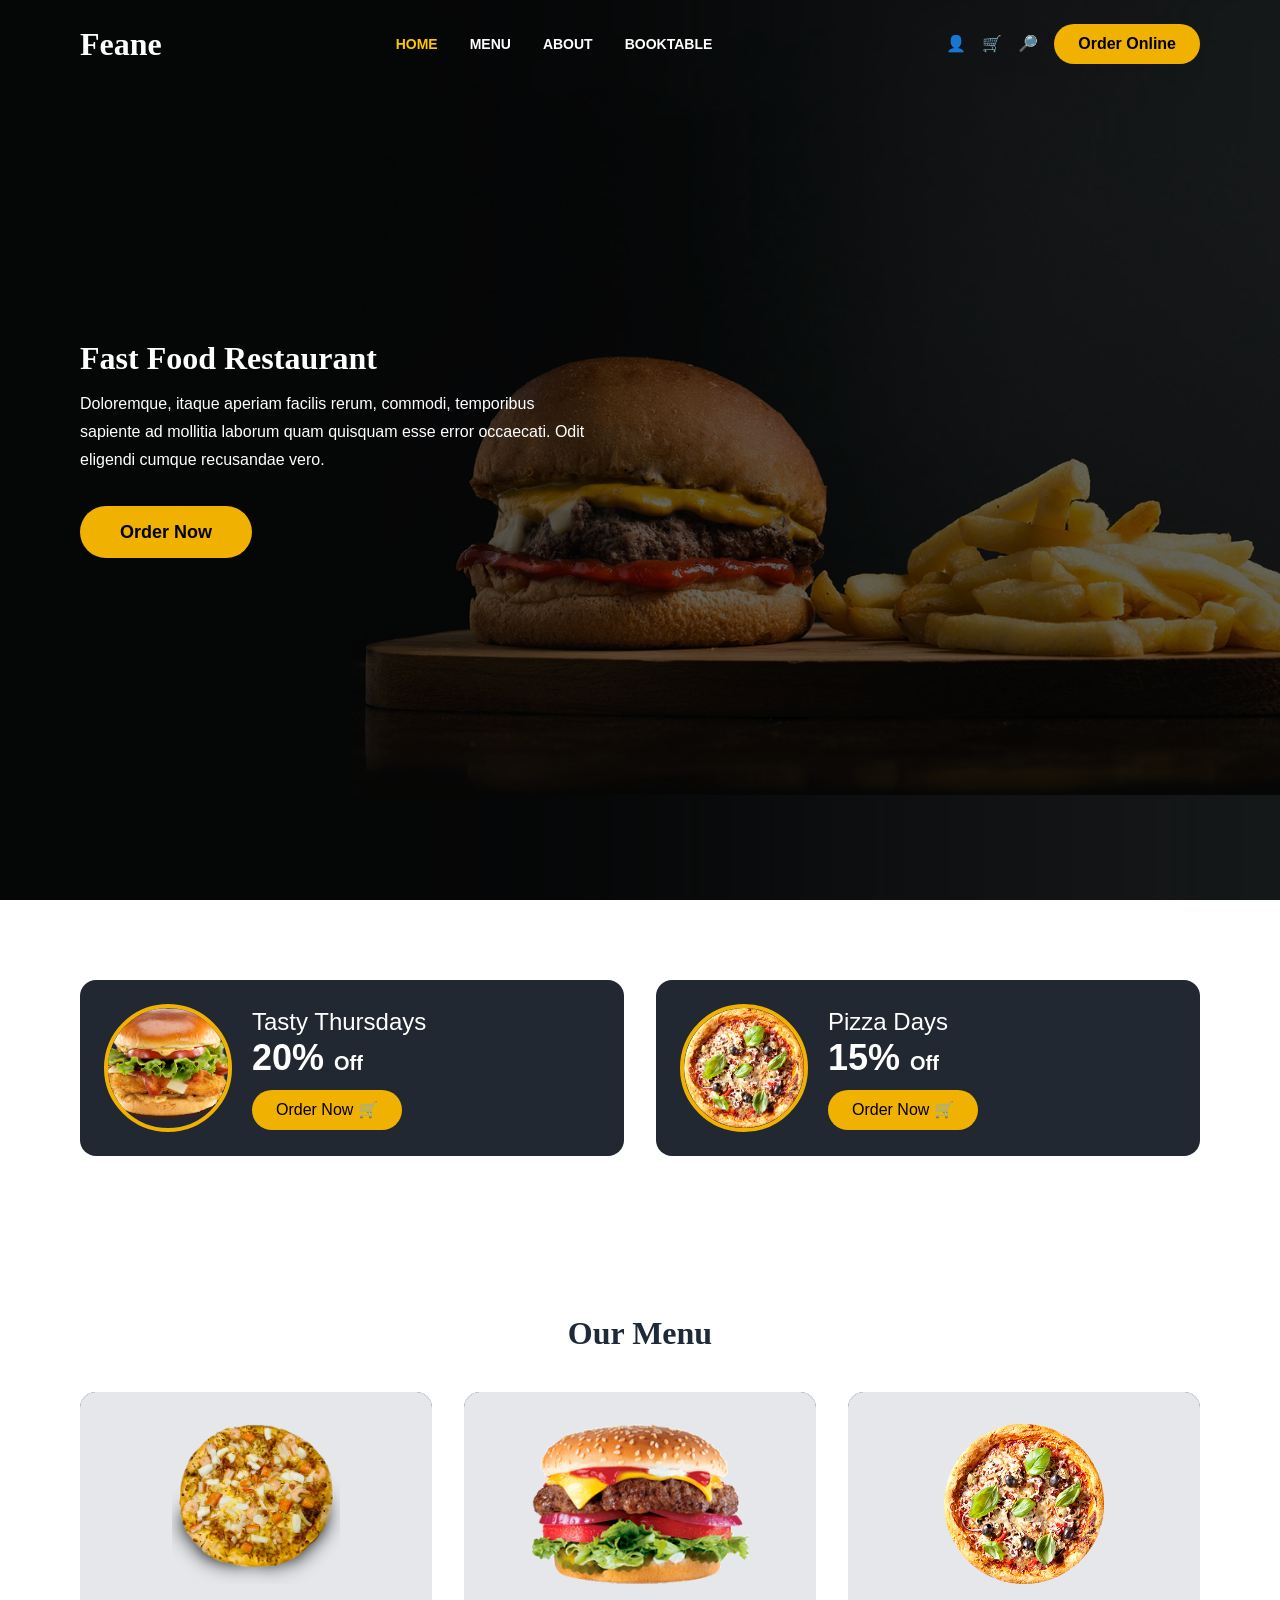
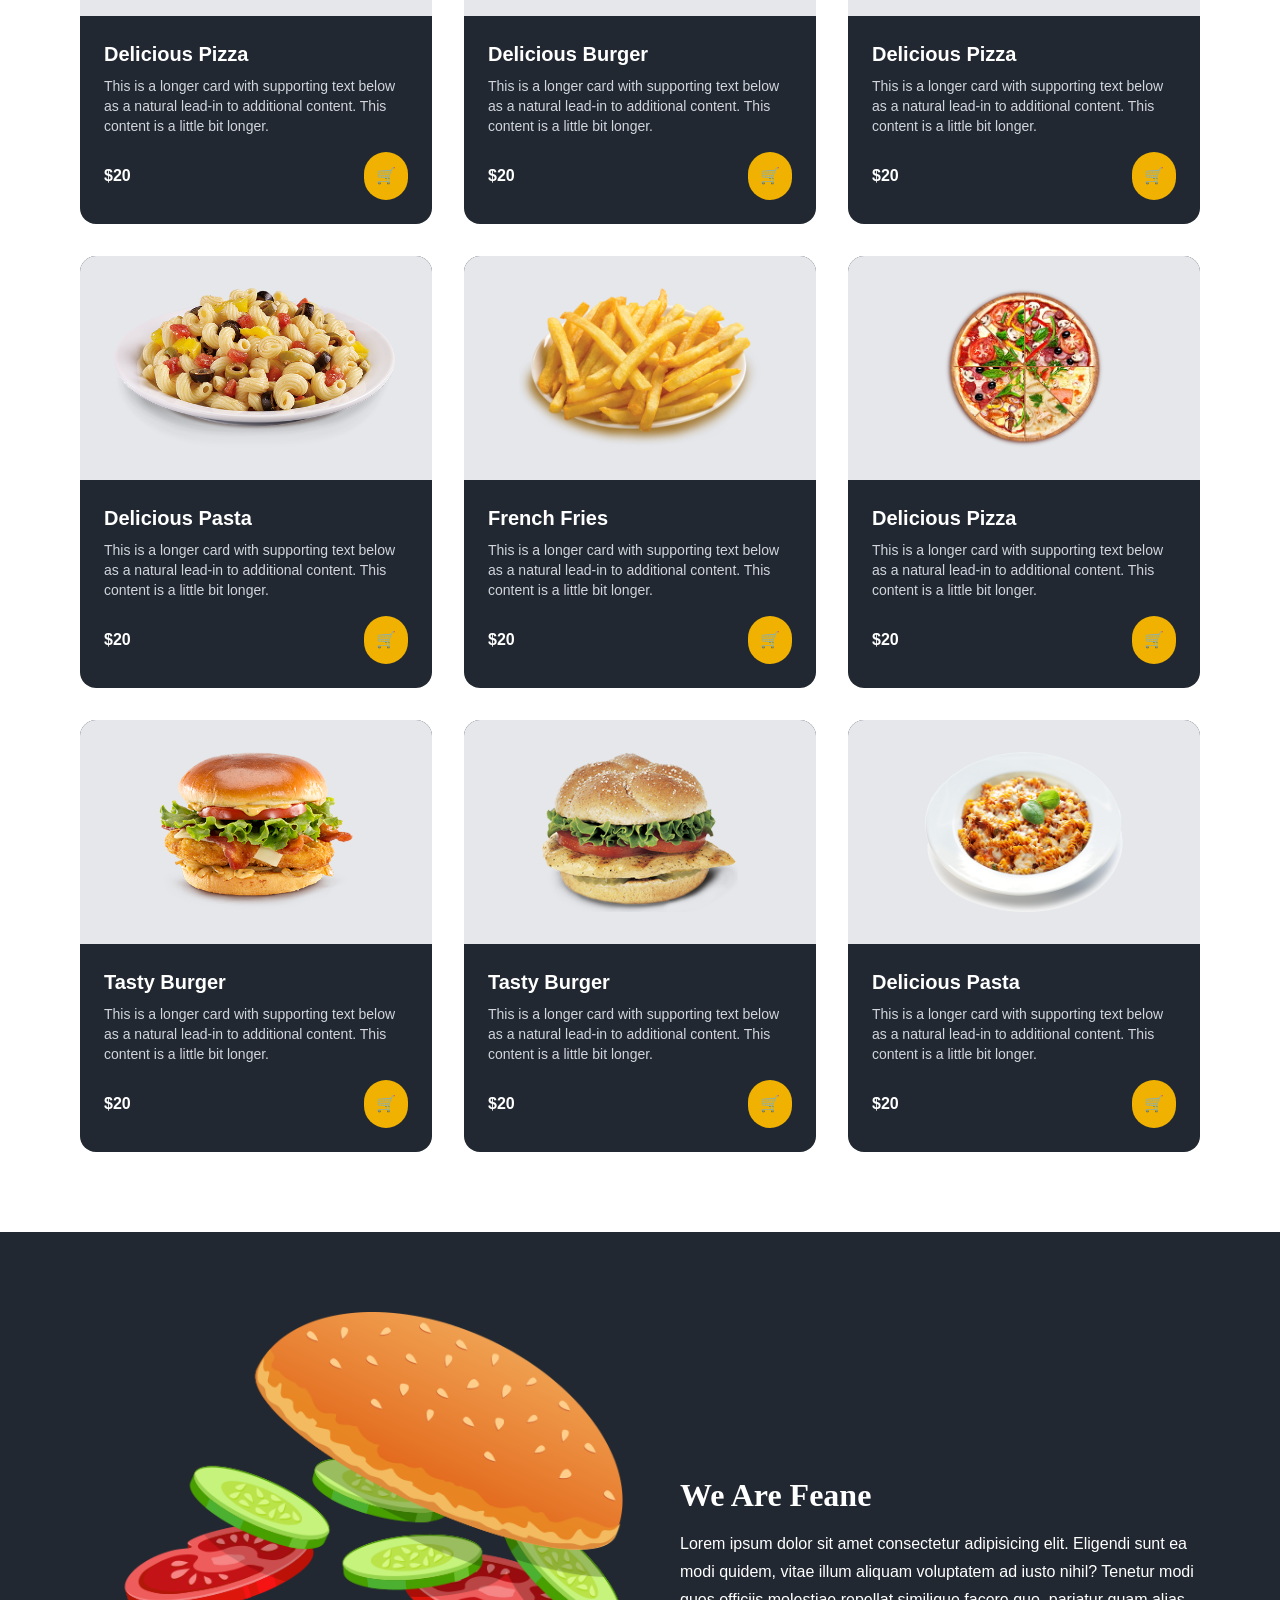
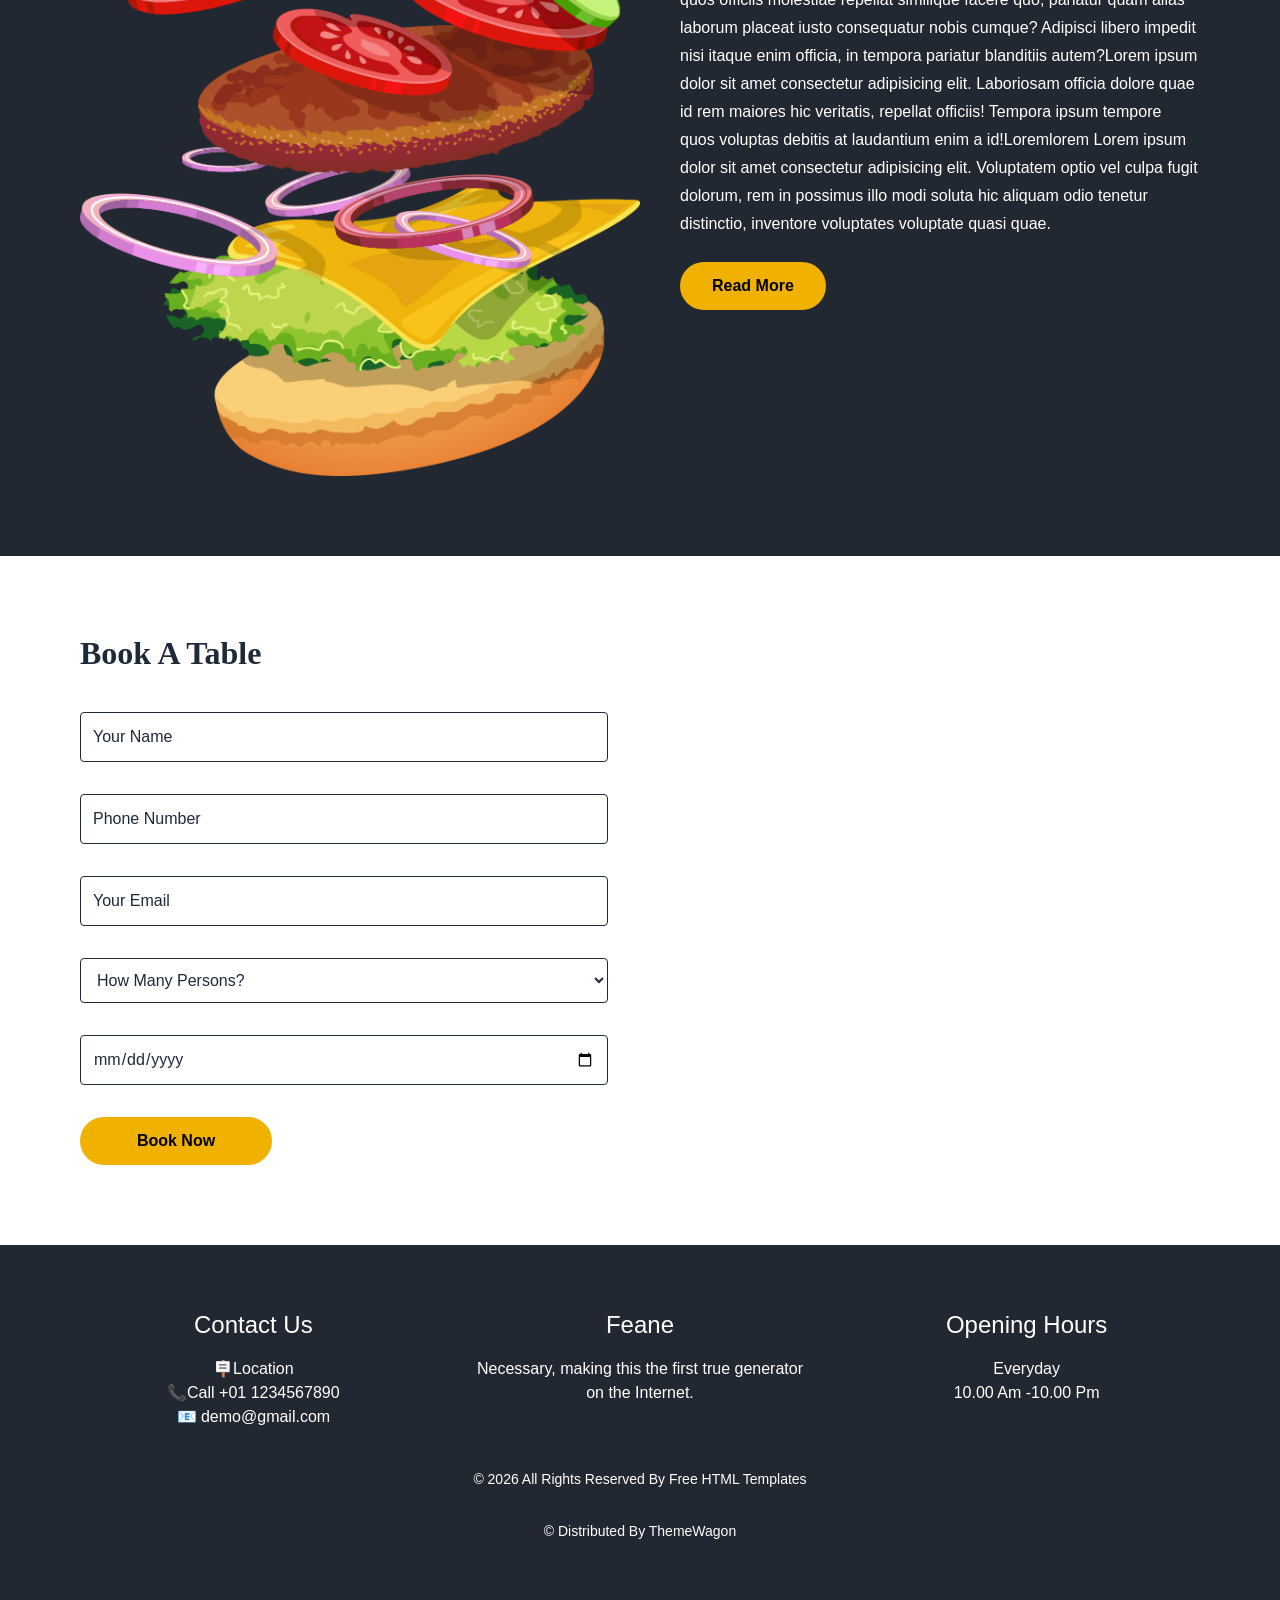
<file: index.html>
<!DOCTYPE html>
<html lang="en">

<head>
    <meta charset="UTF-8">
    <meta name="viewport" content="width=device-width, initial-scale=1.0">
    <title>Feane</title>
    <link rel="shortcut icon" href="images/favicon.png" type="image/x-icon">
    <link rel="stylesheet" href="style/chisty2.css">

<body class="font-open bg-white text-gray-800">

    <header class="absolute top-0 left-0 w-full z-50 text-white">
        <div class="container mx-auto px-6 md:px-20 flex justify-between items-center py-5">
            <a class="navbar-brand text-light" href="about.html">Feane</a>
            <nav class="hidden md:flex gap-8 text-sm font-semibold">
                <a href="index.html" class="text-yellow-400">HOME</a>
                <a href="menu.html" class="hover:text-yellow-400">MENU</a>
                <a href="about.html" class="hover:text-yellow-400">ABOUT</a>
                <a href="./booktable.html" class="hover:text-yellow-400">BOOKTABLE</a>
            </nav>
            <div class="flex gap-4 items-center">
                <button class="hidden md:block">👤</button>
                <button class="hidden md:block">🛒</button>
                <button class="hidden md:block">🔎</button>
                <button class="bg-yellow-500 text-black px-6 py-2 rounded-full font-semibold hover:bg-yellow-400">Order
                    Online</button>
            </div>
        </div>
    </header>


    <section class="relative h-screen bg-cover bg-center flex items-center" style="background-image:url('./hero.jpg');">
        <div class="absolute inset-0 bg-black/60"></div>
        <div class="relative container mx-auto px-6 md:px-20 text-white">
            <h2 class="font-dancing text-5xl md:text-7xl font-bold mb-4">Fast Food Restaurant</h2>
            <p class="max-w-lg mb-8 leading-7">Doloremque, itaque aperiam facilis rerum, commodi, temporibus sapiente ad
                mollitia laborum quam quisquam esse error occaecati. Odit eligendi cumque recusandae vero.</p>
            <button
                class="bg-yellow-500 text-black px-10 py-3 rounded-full font-semibold text-lg hover:bg-yellow-400">Order
                Now</button>
        </div>
    </section>


    <section class="py-20 bg-white">
        <div class="container mx-auto px-6 md:px-20 grid md:grid-cols-2 gap-8">
            <div class="bg-[#222831] rounded-2xl p-6 flex items-center gap-5 text-white">
                <img src="./f70.png" class="w-32 h-32 rounded-full border-4 border-yellow-500 object-cover">
                <div>
                    <h3 class="font-dancing text-2xl">Tasty Thursdays</h3>
                    <p class="text-4xl font-bold">20% <span class="text-xl">Off</span></p>
                    <button class="mt-3 bg-yellow-500 text-black px-6 py-2 rounded-full">Order Now 🛒</button>
                </div>
            </div>
            <div class="bg-[#222831] rounded-2xl p-6 flex items-center gap-5 text-white">
                <img src="./f30.png" class="w-32 h-32 rounded-full border-4 border-yellow-500 object-cover">
                <div>
                    <h3 class="font-dancing text-2xl">Pizza Days</h3>
                    <p class="text-4xl font-bold">15% <span class="text-xl">Off</span></p>
                    <button class="mt-3 bg-yellow-500 text-black px-6 py-2 rounded-full">Order Now 🛒</button>
                </div>
            </div>
        </div>
    </section>


    <section class="py-20 bg-white text-center">
        <h2 class="font-dancing text-4xl font-bold mb-10">Our Menu</h2>
        <div class="container mx-auto px-6 md:px-20 grid md:grid-cols-3 gap-8">
            <!-- Card 1 -->
            <div class="bg-[#222831] text-white rounded-2xl overflow-hidden">
                <div class="bg-gray-200 p-8">
                    <img src="images/f1.png" class="mx-auto h-40">
                </div>
                <div class="p-6 text-left">
                    <h4 class="font-bold text-xl mb-2">Delicious Pizza</h4>
                    <p class="text-sm text-gray-300 mb-4">This is a longer card with supporting text below as a natural
                                lead-in to additional content. This content is a little bit
                                longer.</p>
                    <div class="flex justify-between items-center">
                        <span class="font-bold">$20</span>
                        <button class="bg-yellow-500 p-3 rounded-full">🛒</button>
                    </div>
                </div>
            </div>
            <div class="bg-[#222831] text-white rounded-2xl overflow-hidden">
                <div class="bg-gray-200 p-8">
                    <img src="images/f2.png" class="mx-auto h-40">
                </div>
                <div class="p-6 text-left">
                    <h4 class="font-bold text-xl mb-2">Delicious Burger</h4>
                    <p class="text-sm text-gray-300 mb-4">This is a longer card with supporting text below as a natural
                                lead-in to additional content. This content is a little bit
                                longer.</p>
                    <div class="flex justify-between items-center">
                        <span class="font-bold">$20</span>
                        <button class="bg-yellow-500 p-3 rounded-full">🛒</button>
                    </div>
                </div>
            </div>
            <div class="bg-[#222831] text-white rounded-2xl overflow-hidden">
                <div class="bg-gray-200 p-8">
                    <img src="images/f3.png" class="mx-auto h-40">
                </div>
                <div class="p-6 text-left">
                    <h4 class="font-bold text-xl mb-2">Delicious Pizza</h4>
                    <p class="text-sm text-gray-300 mb-4">This is a longer card with supporting text below as a natural
                                lead-in to additional content. This content is a little bit
                                longer.</p>
                    <div class="flex justify-between items-center">
                        <span class="font-bold">$20</span>
                        <button class="bg-yellow-500 p-3 rounded-full">🛒</button>
                    </div>
                </div>
            </div>
            <div class="bg-[#222831] text-white rounded-2xl overflow-hidden">
                <div class="bg-gray-200 p-8">
                    <img src="images/f4.png" class="mx-auto h-40">
                </div>
                <div class="p-6 text-left">
                    <h4 class="font-bold text-xl mb-2">Delicious Pasta</h4>
                    <p class="text-sm text-gray-300 mb-4">This is a longer card with supporting text below as a natural
                                lead-in to additional content. This content is a little bit
                                longer.</p>
                    <div class="flex justify-between items-center">
                        <span class="font-bold">$20</span>
                        <button class="bg-yellow-500 p-3 rounded-full">🛒</button>
                    </div>
                </div>
            </div>
            <div class="bg-[#222831] text-white rounded-2xl overflow-hidden">
                <div class="bg-gray-200 p-8">
                    <img src="images/f5.png" class="mx-auto h-40">
                </div>
                <div class="p-6 text-left">
                    <h4 class="font-bold text-xl mb-2">French Fries</h4>
                    <p class="text-sm text-gray-300 mb-4">This is a longer card with supporting text below as a natural
                                lead-in to additional content. This content is a little bit
                                longer.</p>
                    <div class="flex justify-between items-center">
                        <span class="font-bold">$20</span>
                        <button class="bg-yellow-500 p-3 rounded-full">🛒</button>
                    </div>
                </div>
            </div>
            <div class="bg-[#222831] text-white rounded-2xl overflow-hidden">
                <div class="bg-gray-200 p-8">
                    <img src="images/f6.png" class="mx-auto h-40">
                </div>
                <div class="p-6 text-left">
                    <h4 class="font-bold text-xl mb-2">Delicious Pizza</h4>
                    <p class="text-sm text-gray-300 mb-4">This is a longer card with supporting text below as a natural
                                lead-in to additional content. This content is a little bit
                                longer.</p>
                    <div class="flex justify-between items-center">
                        <span class="font-bold">$20</span>
                        <button class="bg-yellow-500 p-3 rounded-full">🛒</button>
                    </div>
                </div>
            </div>
            <div class="bg-[#222831] text-white rounded-2xl overflow-hidden">
                <div class="bg-gray-200 p-8">
                    <img src="images/f7.png" class="mx-auto h-40">
                </div>
                <div class="p-6 text-left">
                    <h4 class="font-bold text-xl mb-2">Tasty Burger</h4>
                    <p class="text-sm text-gray-300 mb-4">This is a longer card with supporting text below as a natural
                                lead-in to additional content. This content is a little bit
                                longer.</p>
                    <div class="flex justify-between items-center">
                        <span class="font-bold">$20</span>
                        <button class="bg-yellow-500 p-3 rounded-full">🛒</button>
                    </div>
                </div>
            </div>
            <div class="bg-[#222831] text-white rounded-2xl overflow-hidden">
                <div class="bg-gray-200 p-8">
                    <img src="images/f8.png" class="mx-auto h-40">
                </div>
                <div class="p-6 text-left">
                    <h4 class="font-bold text-xl mb-2">Tasty Burger</h4>
                    <p class="text-sm text-gray-300 mb-4">This is a longer card with supporting text below as a natural
                                lead-in to additional content. This content is a little bit
                                longer.</p>
                    <div class="flex justify-between items-center">
                        <span class="font-bold">$20</span>
                        <button class="bg-yellow-500 p-3 rounded-full">🛒</button>
                    </div>
                </div>
            </div>
            <div class="bg-[#222831] text-white rounded-2xl overflow-hidden">
                <div class="bg-gray-200 p-8">
                    <img src="images/f9.png" class="mx-auto h-40">
                </div>
                <div class="p-6 text-left">
                    <h4 class="font-bold text-xl mb-2">Delicious Pasta</h4>
                    <p class="text-sm text-gray-300 mb-4">This is a longer card with supporting text below as a natural
                                lead-in to additional content. This content is a little bit
                                longer.</p>
                    <div class="flex justify-between items-center">
                        <span class="font-bold">$20</span>
                        <button class="bg-yellow-500 p-3 rounded-full">🛒</button>
                    </div>
                </div>
            </div>

        </div>
    </section>


    <section class="py-20 bg-[#222831] text-white">
        <div class="container mx-auto px-6 md:px-20 flex flex-col md:flex-row items-center gap-10">
            <img src="./about-img.png" class="w-full md:w-1/2">
            <div class="md:w-1/2">
                <h2 class="font-dancing text-4xl font-bold mb-4">We Are Feane</h2>
                <p class="mb-6 leading-7">
                    Lorem ipsum dolor sit amet consectetur adipisicing elit. Eligendi sunt ea modi quidem, vitae illum
                    aliquam voluptatem ad iusto nihil? Tenetur modi quos officiis molestiae repellat similique facere
                    quo, pariatur quam alias laborum placeat iusto consequatur nobis cumque? Adipisci libero impedit
                    nisi itaque enim officia, in tempora pariatur blanditiis autem?Lorem ipsum dolor sit amet
                    consectetur adipisicing elit. Laboriosam officia dolore quae id rem maiores hic veritatis, repellat
                    officiis! Tempora ipsum tempore quos voluptas debitis at laudantium enim a id!Loremlorem Lorem ipsum
                    dolor sit amet consectetur adipisicing elit. Voluptatem optio vel culpa fugit dolorum, rem in
                    possimus illo modi soluta hic aliquam odio tenetur distinctio, inventore voluptates voluptate quasi
                    quae.</p>
                <button class="bg-yellow-500 text-black px-8 py-3 rounded-full font-semibold">Read More</button>
            </div>
        </div>
    </section>


    <section class="py-20 bg-white">
        <div class="container mx-auto px-6 md:px-20">
            <h2 class="font-dancing text-4xl font-bold mb-10 ">Book A Table</h2>
            <div class="flex flex-col gap-8 md:flex-row">
                <div class="rboxt space-y-8 w-256">
                    <input type="text" placeholder="Your Name" class="border p-3 rounded w-full"> <br>
                    <input type="text" placeholder="Phone Number" class="border p-3 rounded w-full"><br>
                    <input type="email" placeholder="Your Email" class="border p-3 rounded w-full"><br>
                    <select class="border p-3 rounded w-full"><br>
                        <option>How Many Persons?</option>
                    </select> <br>
                    <input type="date" class="border p-3 rounded w-full">
                    <button
                        class="bg-yellow-500 text-black px-8 py-3 rounded-full font-semibold md:col-span-2 w-48">Book
                        Now</button>
                </div>

                <div class="w-full md:w-1/2 h-96">
                    <iframe
                        src="https://www.google.com/maps/embed?pb=!1m18!1m12!1m3!1d3963.142881973162!2d3.3211009239943095!3d6.629169443365129!2m3!1f0!2f0!3f0!3m2!1i1024!2i768!4f13.1!3m3!1m2!1s0x103b91697300d459%3A0xc73c02f58b747c87!2sAgege-Pencinema!5e0!3m2!1sen!2sng!4v1786787249254!5m2!1sen!2sng"
                        width="600" height="450" style="border:0;" allowfullscreen="" loading="lazy"
                        referrerpolicy="strict-origin-when-cross-origin">
                    </iframe>
                </div>
            </div>
        </div>
    </section>


    <footer class="bg-[#222831] text-white py-16">
        <div class="container mx-auto px-6 md:px-20 grid md:grid-cols-3 gap-10 text-center">
            <div>
                <h4 class="font-dancing text-2xl mb-4">Contact Us</h4>
                <p>🪧Location</p>
                <p>📞Call +01 1234567890</p>
                <p>📧 demo@gmail.com</p>
            </div>
            <div>
                <h4 class="font-dancing text-2xl mb-4">Feane</h4>
                <p>Necessary, making this the first true generator on the Internet.</p>
            </div>
            <div>
                <h4 class="font-dancing text-2xl mb-4">Opening Hours</h4>
                <p>Everyday</p>
                <p>10.00 Am -10.00 Pm</p>
            </div>
        </div>
        <p class="text-center mt-10 text-sm">© 2026 All Rights Reserved By Free HTML Templates</p>
        <h4 class="text-center mt-8 text-sm">© Distributed By ThemeWagon</h4>
    </footer>
    <script src="./main.js"></script>
</body>

</html>
</file>
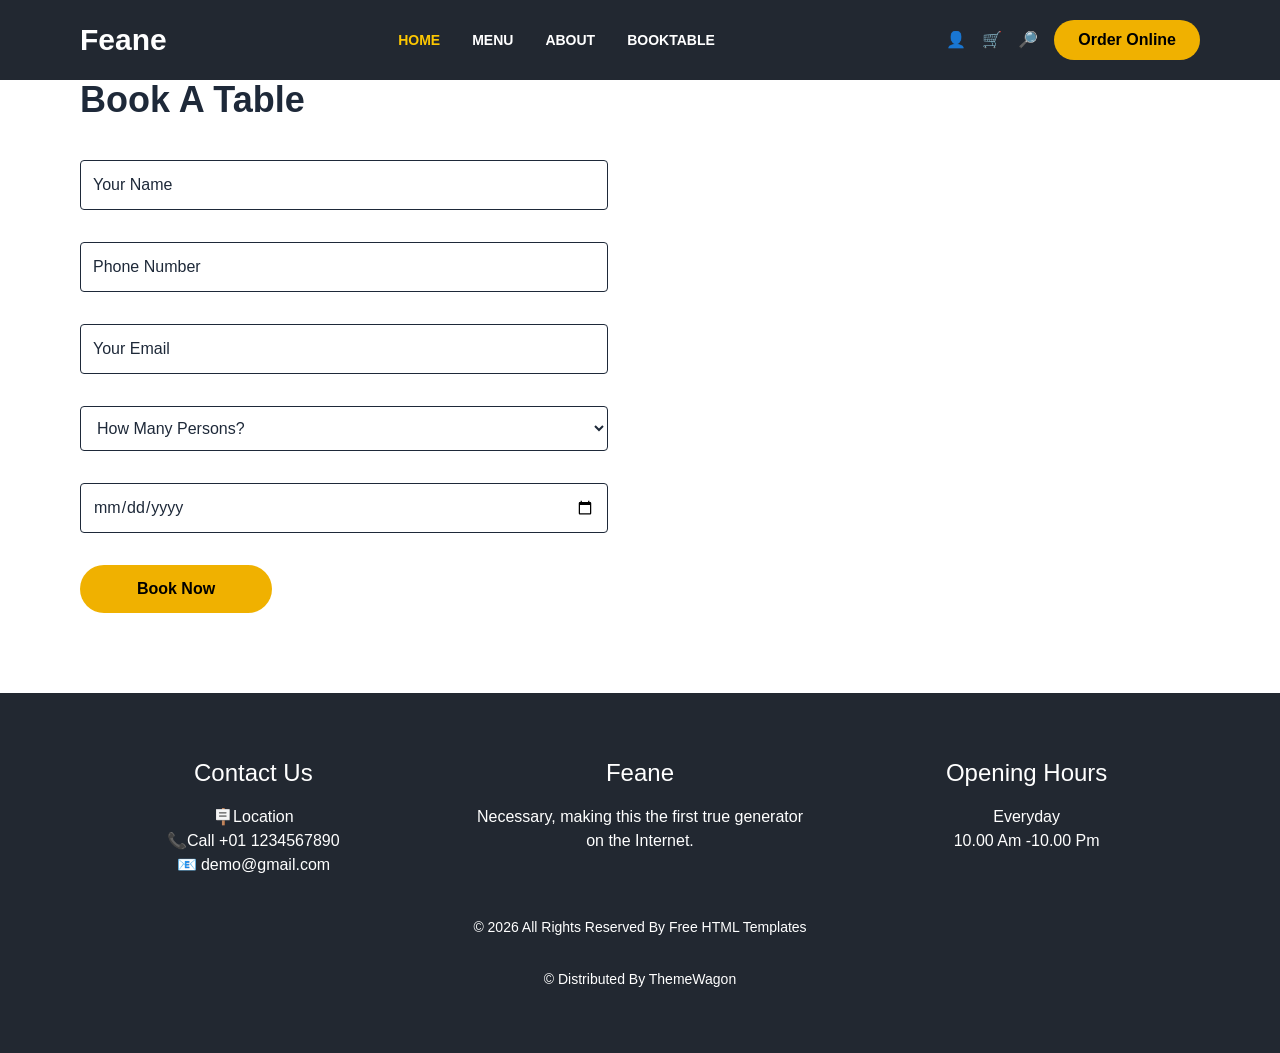
<file: booktable.html>
<!DOCTYPE html>
<html lang="en">

<head>
    <meta charset="UTF-8">
    <meta name="viewport" content="width=device-width, initial-scale=1.0">
    <title>Feane</title>
    <link rel="shortcut icon" href="images/favicon.png" type="image/x-icon">
</head>

<body class="font-open bg-white text-gray-800">
    <header class=" bg-[#222831] absolute top-0 left-0 w-full z-50 text-white">
        <div class="container mx-auto px-6 md:px-20 flex justify-between items-center py-5">
            <h1 class="font-dancing text-3xl font-bold">Feane</h1>
            <nav class="hidden md:flex gap-8 text-sm font-semibold">
                <a href="index.html" class="text-yellow-400">HOME</a>
                <a href="menu.html" class="hover:text-yellow-400">MENU</a>
                <a href="about.html" class="hover:text-yellow-400">ABOUT</a>
                <a href="" class="hover:text-yellow-400">BOOKTABLE</a>
            </nav>
            <div class="flex gap-4 items-center">
                <button class="hidden md:block">👤</button>
                <button class="hidden md:block">🛒</button>
                <button class="hidden md:block">🔎</button>
                <button class="bg-yellow-500 text-black px-6 py-2 rounded-full font-semibold hover:bg-yellow-400">Order
                    Online</button>
            </div>
        </div>
    </header>


    <section class="py-20 bg-white">
        <div class="container mx-auto px-6 md:px-20">
            <h2 class="font-dancing text-4xl font-bold mb-10 ">Book A Table</h2>
            <div class="flex flex-col gap-8 md:flex-row">
                <div class="rboxt space-y-8 w-256">
                    <input type="text" placeholder="Your Name" class="border p-3 rounded w-full"> <br>
                    <input type="text" placeholder="Phone Number" class="border p-3 rounded w-full"><br>
                    <input type="email" placeholder="Your Email" class="border p-3 rounded w-full"><br>
                    <select class="border p-3 rounded w-full"><br>
                        <option>How Many Persons?</option>
                    </select> <br>
                    <input type="date" class="border p-3 rounded w-full">
                    <button
                        class="bg-yellow-500 text-black px-8 py-3 rounded-full font-semibold md:col-span-2 w-48">Book
                        Now</button>
                </div>

                <div class="w-full md:w-1/2 h-96">
                    <iframe
                        src="https://www.google.com/maps/embed?pb=!1m18!1m12!1m3!1d3963.142881973162!2d3.3211009239943095!3d6.629169443365129!2m3!1f0!2f0!3f0!3m2!1i1024!2i768!4f13.1!3m3!1m2!1s0x103b91697300d459%3A0xc73c02f58b747c87!2sAgege-Pencinema!5e0!3m2!1sen!2sng!4v1786787249254!5m2!1sen!2sng"
                        width="600" height="450" style="border:0;" allowfullscreen="" loading="lazy"
                        referrerpolicy="strict-origin-when-cross-origin">
                    </iframe>
                </div>
            </div>
        </div>
    </section>

    <footer class="bg-[#222831] text-white py-16">
        <div class="container mx-auto px-6 md:px-20 grid md:grid-cols-3 gap-10 text-center">
            <div>
                <h4 class="font-dancing text-2xl mb-4">Contact Us</h4>
                <p>🪧Location</p>
                <p>📞Call +01 1234567890</p>
                <p>📧 demo@gmail.com</p>
            </div>
            <div>
                <h4 class="font-dancing text-2xl mb-4">Feane</h4>
                <p>Necessary, making this the first true generator on the Internet.</p>
            </div>
            <div>
                <h4 class="font-dancing text-2xl mb-4">Opening Hours</h4>
                <p>Everyday</p>
                <p>10.00 Am -10.00 Pm</p>
            </div>
        </div>
        <h2 class="text-center mt-10 text-sm">© 2026 All Rights Reserved By Free HTML Templates</h2>
        <h4 class="text-center mt-8 text-sm">© Distributed By ThemeWagon</h4>
    </footer>
    <script src="./main.js"></script>
</body>

</html>
</file>
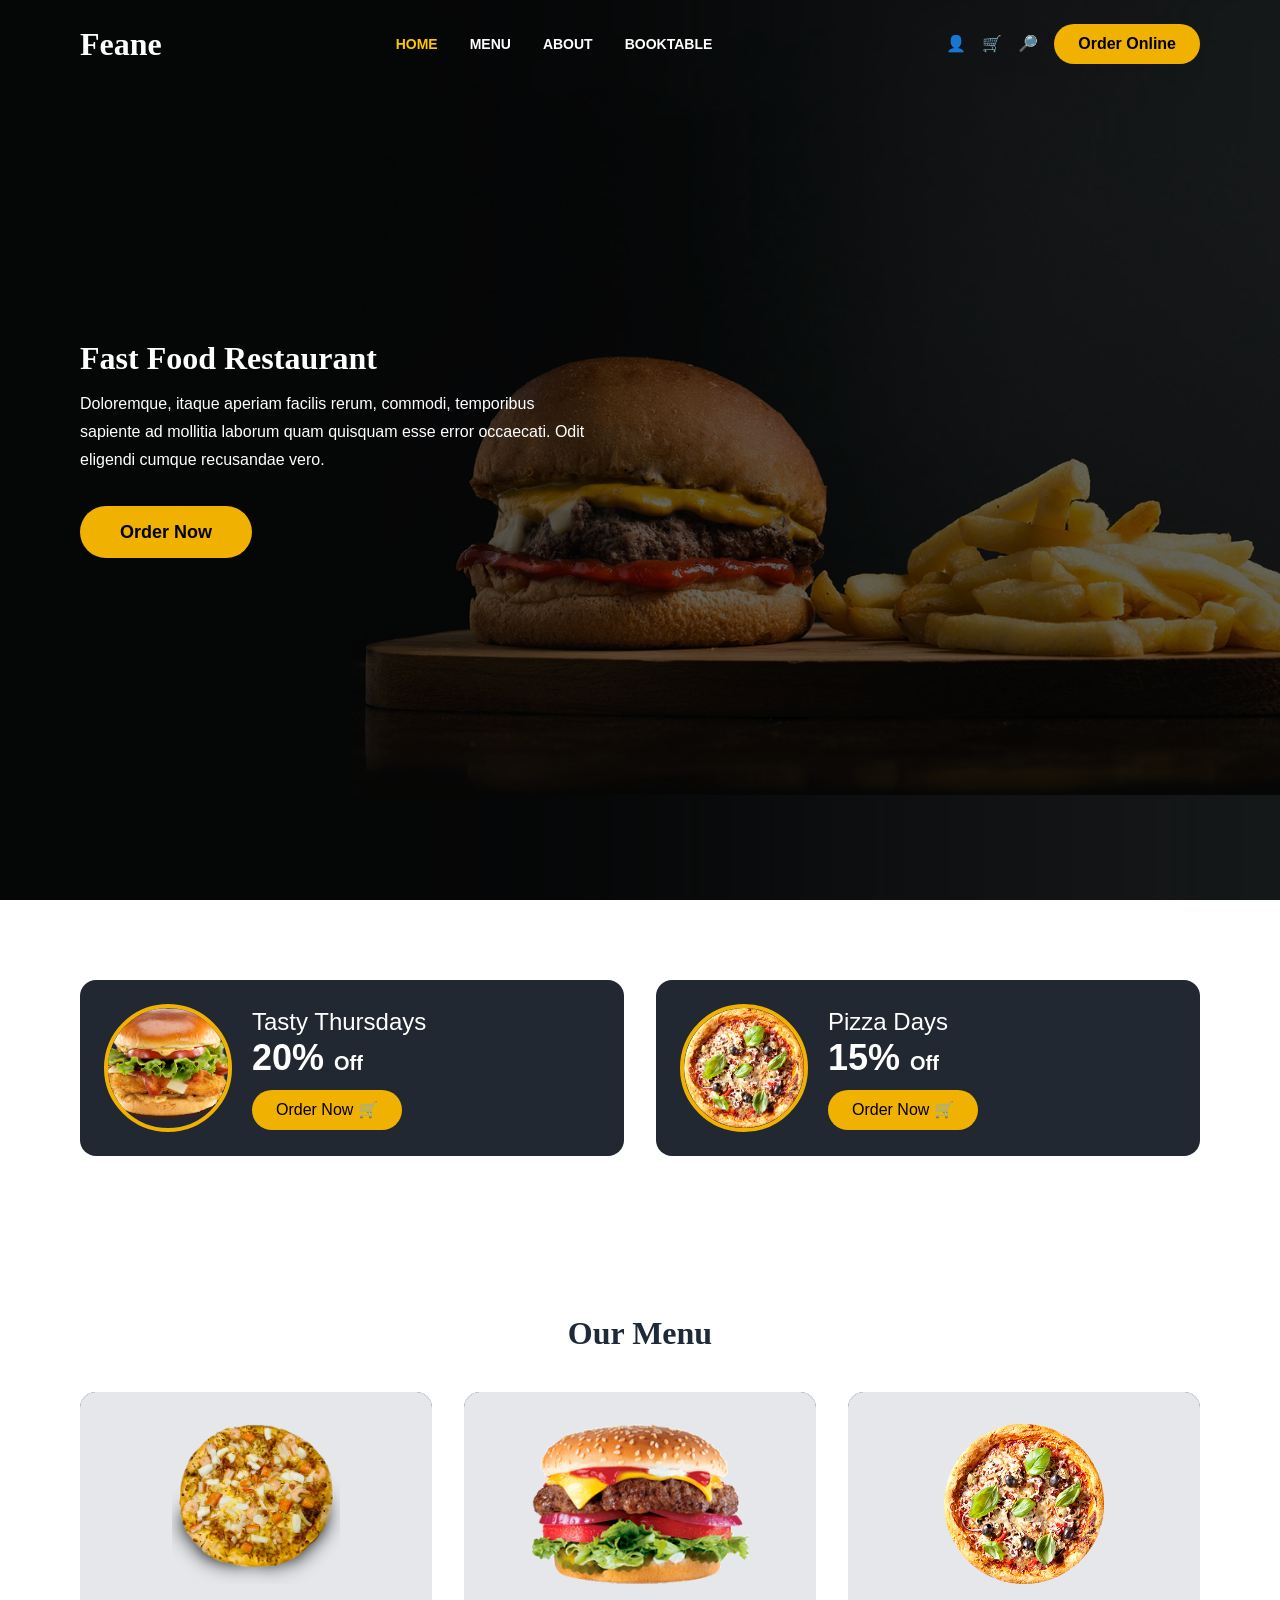
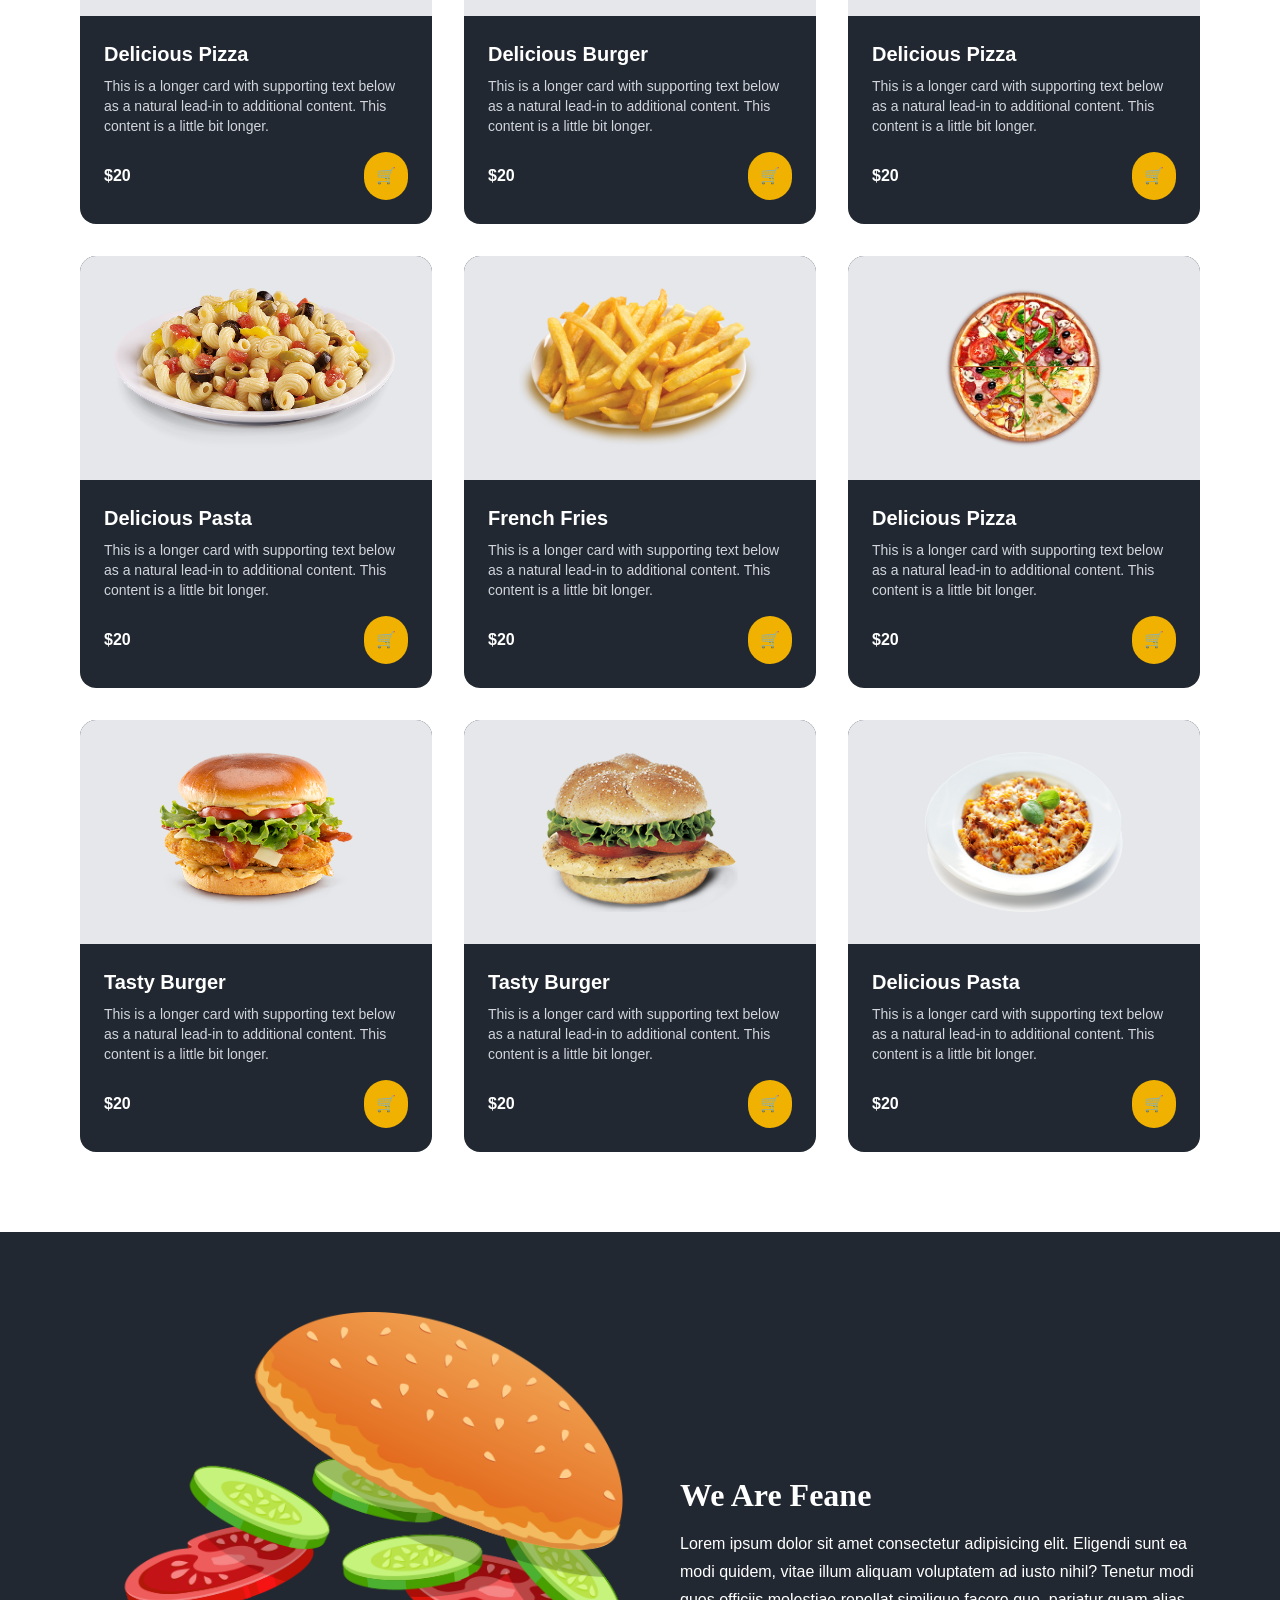
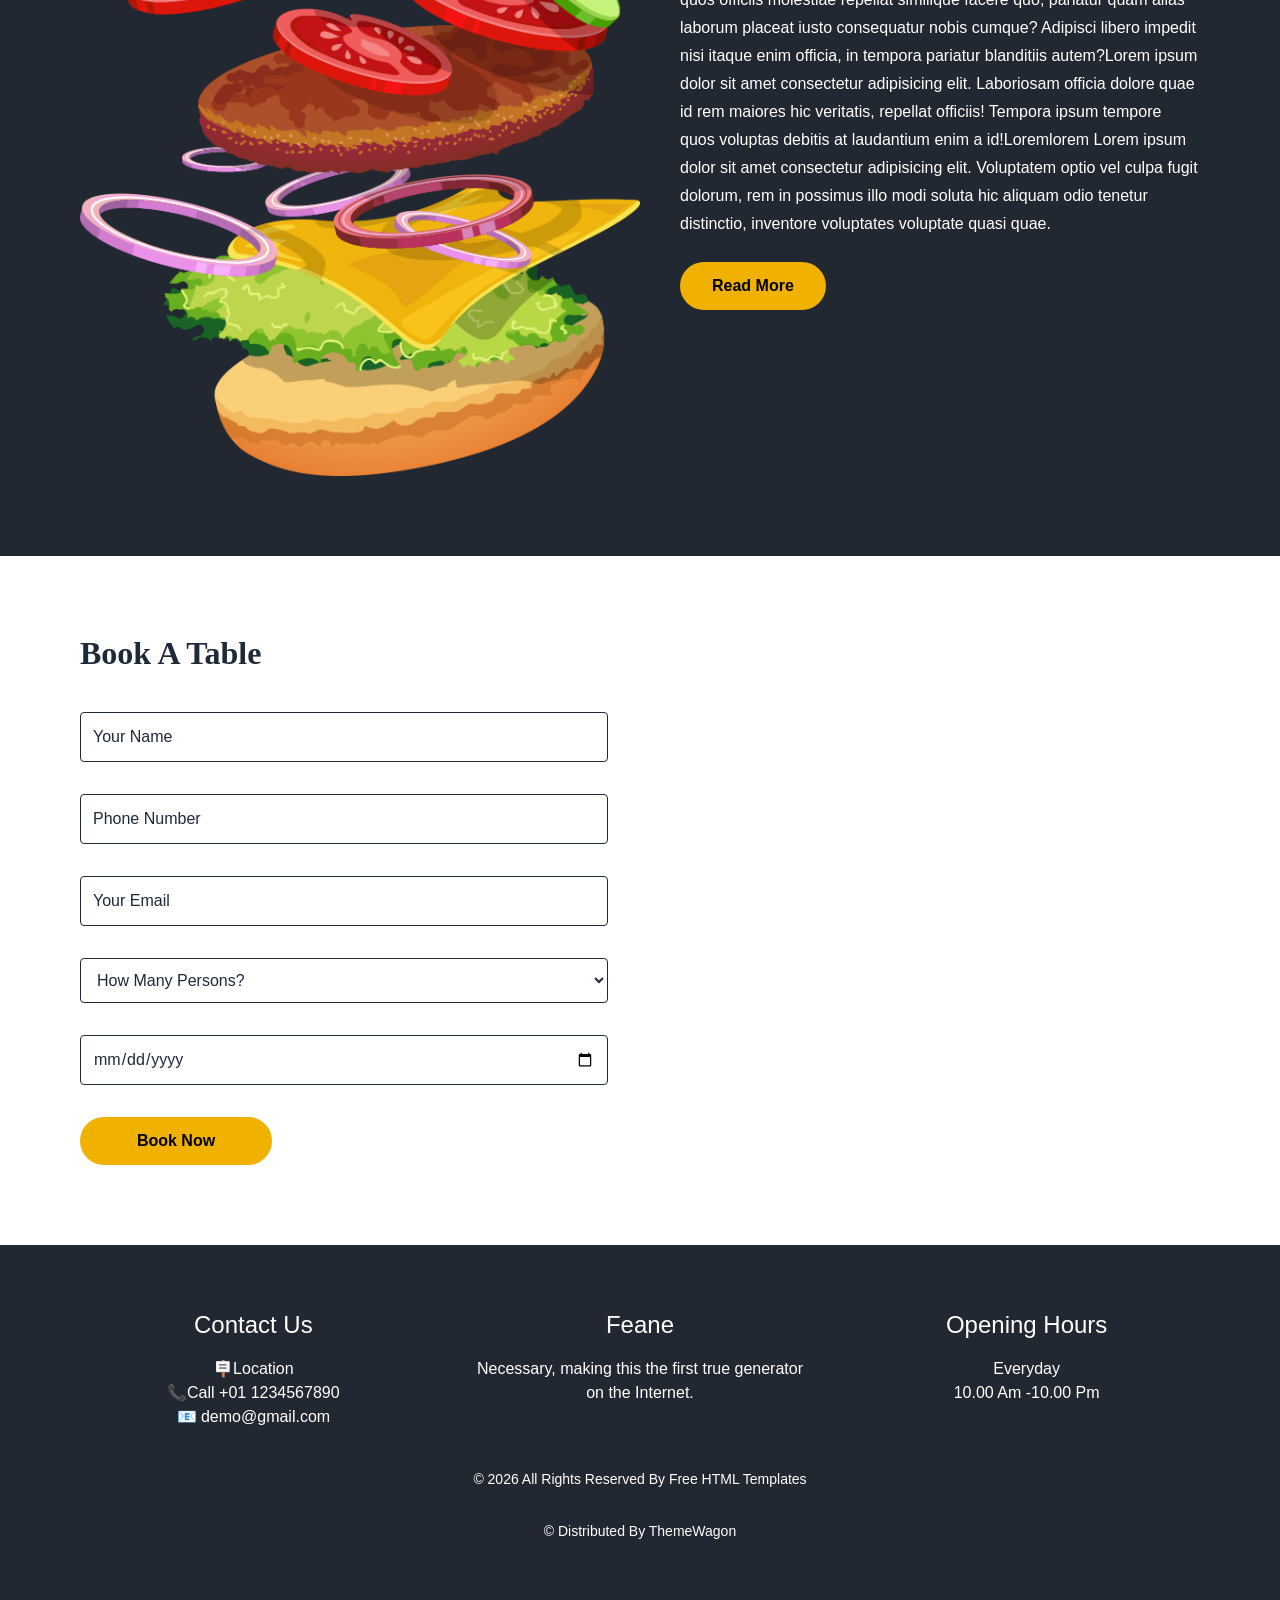
<file: project.html>
<!DOCTYPE html>
<html lang="en">

<head>
    <meta charset="UTF-8">
    <meta name="viewport" content="width=device-width, initial-scale=1.0">
    <title>Feane</title>
    <link rel="shortcut icon" href="images/favicon.png" type="image/x-icon">
    <link rel="stylesheet" href="style/chisty2.css">

<body class="font-open bg-white text-gray-800">

    <header class="absolute top-0 left-0 w-full z-50 text-white">
        <div class="container mx-auto px-6 md:px-20 flex justify-between items-center py-5">
            <a class="navbar-brand text-light" href="#">Feane</a>
            <nav class="hidden md:flex gap-8 text-sm font-semibold">
                <a href="./project.html" class="text-yellow-400">HOME</a>
                <a href="menue.html" class="hover:text-yellow-400">MENU</a>
                <a href="about.html" class="hover:text-yellow-400">ABOUT</a>
                <a href="./booktable.html" class="hover:text-yellow-400">BOOKTABLE</a>
            </nav>
            <div class="flex gap-4 items-center">
                <button class="hidden md:block">👤</button>
                <button class="hidden md:block">🛒</button>
                <button class="hidden md:block">🔎</button>
                <button class="bg-yellow-500 text-black px-6 py-2 rounded-full font-semibold hover:bg-yellow-400">Order
                    Online</button>
            </div>
        </div>
    </header>


    <section class="relative h-screen bg-cover bg-center flex items-center" style="background-image:url('./hero.jpg');">
        <div class="absolute inset-0 bg-black/60"></div>
        <div class="relative container mx-auto px-6 md:px-20 text-white">
            <h2 class="font-dancing text-5xl md:text-7xl font-bold mb-4">Fast Food Restaurant</h2>
            <p class="max-w-lg mb-8 leading-7">Doloremque, itaque aperiam facilis rerum, commodi, temporibus sapiente ad
                mollitia laborum quam quisquam esse error occaecati. Odit eligendi cumque recusandae vero.</p>
            <button
                class="bg-yellow-500 text-black px-10 py-3 rounded-full font-semibold text-lg hover:bg-yellow-400">Order
                Now</button>
        </div>
    </section>


    <section class="py-20 bg-white">
        <div class="container mx-auto px-6 md:px-20 grid md:grid-cols-2 gap-8">
            <div class="bg-[#222831] rounded-2xl p-6 flex items-center gap-5 text-white">
                <img src="./f70.png" class="w-32 h-32 rounded-full border-4 border-yellow-500 object-cover">
                <div>
                    <h3 class="font-dancing text-2xl">Tasty Thursdays</h3>
                    <p class="text-4xl font-bold">20% <span class="text-xl">Off</span></p>
                    <button class="mt-3 bg-yellow-500 text-black px-6 py-2 rounded-full">Order Now 🛒</button>
                </div>
            </div>
            <div class="bg-[#222831] rounded-2xl p-6 flex items-center gap-5 text-white">
                <img src="./f30.png" class="w-32 h-32 rounded-full border-4 border-yellow-500 object-cover">
                <div>
                    <h3 class="font-dancing text-2xl">Pizza Days</h3>
                    <p class="text-4xl font-bold">15% <span class="text-xl">Off</span></p>
                    <button class="mt-3 bg-yellow-500 text-black px-6 py-2 rounded-full">Order Now 🛒</button>
                </div>
            </div>
        </div>
    </section>


    <section class="py-20 bg-white text-center">
        <h2 class="font-dancing text-4xl font-bold mb-10">Our Menu</h2>
        <div class="container mx-auto px-6 md:px-20 grid md:grid-cols-3 gap-8">
            <!-- Card 1 -->
            <div class="bg-[#222831] text-white rounded-2xl overflow-hidden">
                <div class="bg-gray-200 p-8">
                    <img src="images/f1.png" class="mx-auto h-40">
                </div>
                <div class="p-6 text-left">
                    <h4 class="font-bold text-xl mb-2">Delicious Pizza</h4>
                    <p class="text-sm text-gray-300 mb-4">This is a longer card with supporting text below as a natural
                                lead-in to additional content. This content is a little bit
                                longer.</p>
                    <div class="flex justify-between items-center">
                        <span class="font-bold">$20</span>
                        <button class="bg-yellow-500 p-3 rounded-full">🛒</button>
                    </div>
                </div>
            </div>
            <div class="bg-[#222831] text-white rounded-2xl overflow-hidden">
                <div class="bg-gray-200 p-8">
                    <img src="images/f2.png" class="mx-auto h-40">
                </div>
                <div class="p-6 text-left">
                    <h4 class="font-bold text-xl mb-2">Delicious Burger</h4>
                    <p class="text-sm text-gray-300 mb-4">This is a longer card with supporting text below as a natural
                                lead-in to additional content. This content is a little bit
                                longer.</p>
                    <div class="flex justify-between items-center">
                        <span class="font-bold">$20</span>
                        <button class="bg-yellow-500 p-3 rounded-full">🛒</button>
                    </div>
                </div>
            </div>
            <div class="bg-[#222831] text-white rounded-2xl overflow-hidden">
                <div class="bg-gray-200 p-8">
                    <img src="images/f3.png" class="mx-auto h-40">
                </div>
                <div class="p-6 text-left">
                    <h4 class="font-bold text-xl mb-2">Delicious Pizza</h4>
                    <p class="text-sm text-gray-300 mb-4">This is a longer card with supporting text below as a natural
                                lead-in to additional content. This content is a little bit
                                longer.</p>
                    <div class="flex justify-between items-center">
                        <span class="font-bold">$20</span>
                        <button class="bg-yellow-500 p-3 rounded-full">🛒</button>
                    </div>
                </div>
            </div>
            <div class="bg-[#222831] text-white rounded-2xl overflow-hidden">
                <div class="bg-gray-200 p-8">
                    <img src="images/f4.png" class="mx-auto h-40">
                </div>
                <div class="p-6 text-left">
                    <h4 class="font-bold text-xl mb-2">Delicious Pasta</h4>
                    <p class="text-sm text-gray-300 mb-4">This is a longer card with supporting text below as a natural
                                lead-in to additional content. This content is a little bit
                                longer.</p>
                    <div class="flex justify-between items-center">
                        <span class="font-bold">$20</span>
                        <button class="bg-yellow-500 p-3 rounded-full">🛒</button>
                    </div>
                </div>
            </div>
            <div class="bg-[#222831] text-white rounded-2xl overflow-hidden">
                <div class="bg-gray-200 p-8">
                    <img src="images/f5.png" class="mx-auto h-40">
                </div>
                <div class="p-6 text-left">
                    <h4 class="font-bold text-xl mb-2">French Fries</h4>
                    <p class="text-sm text-gray-300 mb-4">This is a longer card with supporting text below as a natural
                                lead-in to additional content. This content is a little bit
                                longer.</p>
                    <div class="flex justify-between items-center">
                        <span class="font-bold">$20</span>
                        <button class="bg-yellow-500 p-3 rounded-full">🛒</button>
                    </div>
                </div>
            </div>
            <div class="bg-[#222831] text-white rounded-2xl overflow-hidden">
                <div class="bg-gray-200 p-8">
                    <img src="images/f6.png" class="mx-auto h-40">
                </div>
                <div class="p-6 text-left">
                    <h4 class="font-bold text-xl mb-2">Delicious Pizza</h4>
                    <p class="text-sm text-gray-300 mb-4">This is a longer card with supporting text below as a natural
                                lead-in to additional content. This content is a little bit
                                longer.</p>
                    <div class="flex justify-between items-center">
                        <span class="font-bold">$20</span>
                        <button class="bg-yellow-500 p-3 rounded-full">🛒</button>
                    </div>
                </div>
            </div>
            <div class="bg-[#222831] text-white rounded-2xl overflow-hidden">
                <div class="bg-gray-200 p-8">
                    <img src="images/f7.png" class="mx-auto h-40">
                </div>
                <div class="p-6 text-left">
                    <h4 class="font-bold text-xl mb-2">Tasty Burger</h4>
                    <p class="text-sm text-gray-300 mb-4">This is a longer card with supporting text below as a natural
                                lead-in to additional content. This content is a little bit
                                longer.</p>
                    <div class="flex justify-between items-center">
                        <span class="font-bold">$20</span>
                        <button class="bg-yellow-500 p-3 rounded-full">🛒</button>
                    </div>
                </div>
            </div>
            <div class="bg-[#222831] text-white rounded-2xl overflow-hidden">
                <div class="bg-gray-200 p-8">
                    <img src="images/f8.png" class="mx-auto h-40">
                </div>
                <div class="p-6 text-left">
                    <h4 class="font-bold text-xl mb-2">Tasty Burger</h4>
                    <p class="text-sm text-gray-300 mb-4">This is a longer card with supporting text below as a natural
                                lead-in to additional content. This content is a little bit
                                longer.</p>
                    <div class="flex justify-between items-center">
                        <span class="font-bold">$20</span>
                        <button class="bg-yellow-500 p-3 rounded-full">🛒</button>
                    </div>
                </div>
            </div>
            <div class="bg-[#222831] text-white rounded-2xl overflow-hidden">
                <div class="bg-gray-200 p-8">
                    <img src="images/f9.png" class="mx-auto h-40">
                </div>
                <div class="p-6 text-left">
                    <h4 class="font-bold text-xl mb-2">Delicious Pasta</h4>
                    <p class="text-sm text-gray-300 mb-4">This is a longer card with supporting text below as a natural
                                lead-in to additional content. This content is a little bit
                                longer.</p>
                    <div class="flex justify-between items-center">
                        <span class="font-bold">$20</span>
                        <button class="bg-yellow-500 p-3 rounded-full">🛒</button>
                    </div>
                </div>
            </div>

        </div>
    </section>


    <section class="py-20 bg-[#222831] text-white">
        <div class="container mx-auto px-6 md:px-20 flex flex-col md:flex-row items-center gap-10">
            <img src="./about-img.png" class="w-full md:w-1/2">
            <div class="md:w-1/2">
                <h2 class="font-dancing text-4xl font-bold mb-4">We Are Feane</h2>
                <p class="mb-6 leading-7">
                    Lorem ipsum dolor sit amet consectetur adipisicing elit. Eligendi sunt ea modi quidem, vitae illum
                    aliquam voluptatem ad iusto nihil? Tenetur modi quos officiis molestiae repellat similique facere
                    quo, pariatur quam alias laborum placeat iusto consequatur nobis cumque? Adipisci libero impedit
                    nisi itaque enim officia, in tempora pariatur blanditiis autem?Lorem ipsum dolor sit amet
                    consectetur adipisicing elit. Laboriosam officia dolore quae id rem maiores hic veritatis, repellat
                    officiis! Tempora ipsum tempore quos voluptas debitis at laudantium enim a id!Loremlorem Lorem ipsum
                    dolor sit amet consectetur adipisicing elit. Voluptatem optio vel culpa fugit dolorum, rem in
                    possimus illo modi soluta hic aliquam odio tenetur distinctio, inventore voluptates voluptate quasi
                    quae.</p>
                <button class="bg-yellow-500 text-black px-8 py-3 rounded-full font-semibold">Read More</button>
            </div>
        </div>
    </section>


    <section class="py-20 bg-white">
        <div class="container mx-auto px-6 md:px-20">
            <h2 class="font-dancing text-4xl font-bold mb-10 ">Book A Table</h2>
            <div class="flex flex-col gap-8 md:flex-row">
                <div class="rboxt space-y-8 w-256">
                    <input type="text" placeholder="Your Name" class="border p-3 rounded w-full"> <br>
                    <input type="text" placeholder="Phone Number" class="border p-3 rounded w-full"><br>
                    <input type="email" placeholder="Your Email" class="border p-3 rounded w-full"><br>
                    <select class="border p-3 rounded w-full"><br>
                        <option>How Many Persons?</option>
                    </select> <br>
                    <input type="date" class="border p-3 rounded w-full">
                    <button
                        class="bg-yellow-500 text-black px-8 py-3 rounded-full font-semibold md:col-span-2 w-48">Book
                        Now</button>
                </div>

                <div class="w-full md:w-1/2 h-96">
                    <iframe
                        src="https://www.google.com/maps/embed?pb=!1m18!1m12!1m3!1d3963.142881973162!2d3.3211009239943095!3d6.629169443365129!2m3!1f0!2f0!3f0!3m2!1i1024!2i768!4f13.1!3m3!1m2!1s0x103b91697300d459%3A0xc73c02f58b747c87!2sAgege-Pencinema!5e0!3m2!1sen!2sng!4v1786787249254!5m2!1sen!2sng"
                        width="600" height="450" style="border:0;" allowfullscreen="" loading="lazy"
                        referrerpolicy="strict-origin-when-cross-origin">
                    </iframe>
                </div>
            </div>
        </div>
    </section>


    <footer class="bg-[#222831] text-white py-16">
        <div class="container mx-auto px-6 md:px-20 grid md:grid-cols-3 gap-10 text-center">
            <div>
                <h4 class="font-dancing text-2xl mb-4">Contact Us</h4>
                <p>🪧Location</p>
                <p>📞Call +01 1234567890</p>
                <p>📧 demo@gmail.com</p>
            </div>
            <div>
                <h4 class="font-dancing text-2xl mb-4">Feane</h4>
                <p>Necessary, making this the first true generator on the Internet.</p>
            </div>
            <div>
                <h4 class="font-dancing text-2xl mb-4">Opening Hours</h4>
                <p>Everyday</p>
                <p>10.00 Am -10.00 Pm</p>
            </div>
        </div>
        <p class="text-center mt-10 text-sm">© 2026 All Rights Reserved By Free HTML Templates</p>
        <h4 class="text-center mt-8 text-sm">© Distributed By ThemeWagon</h4>
    </footer>
    <script src="./main.js"></script>
</body>

</html>
</file>
<file: style/chisty2.css>
h2, .navbar-brand{
  font-family: "Dancing Script", cursive;
  font-weight: 900;
  font-size: 2rem;
}
</file>
